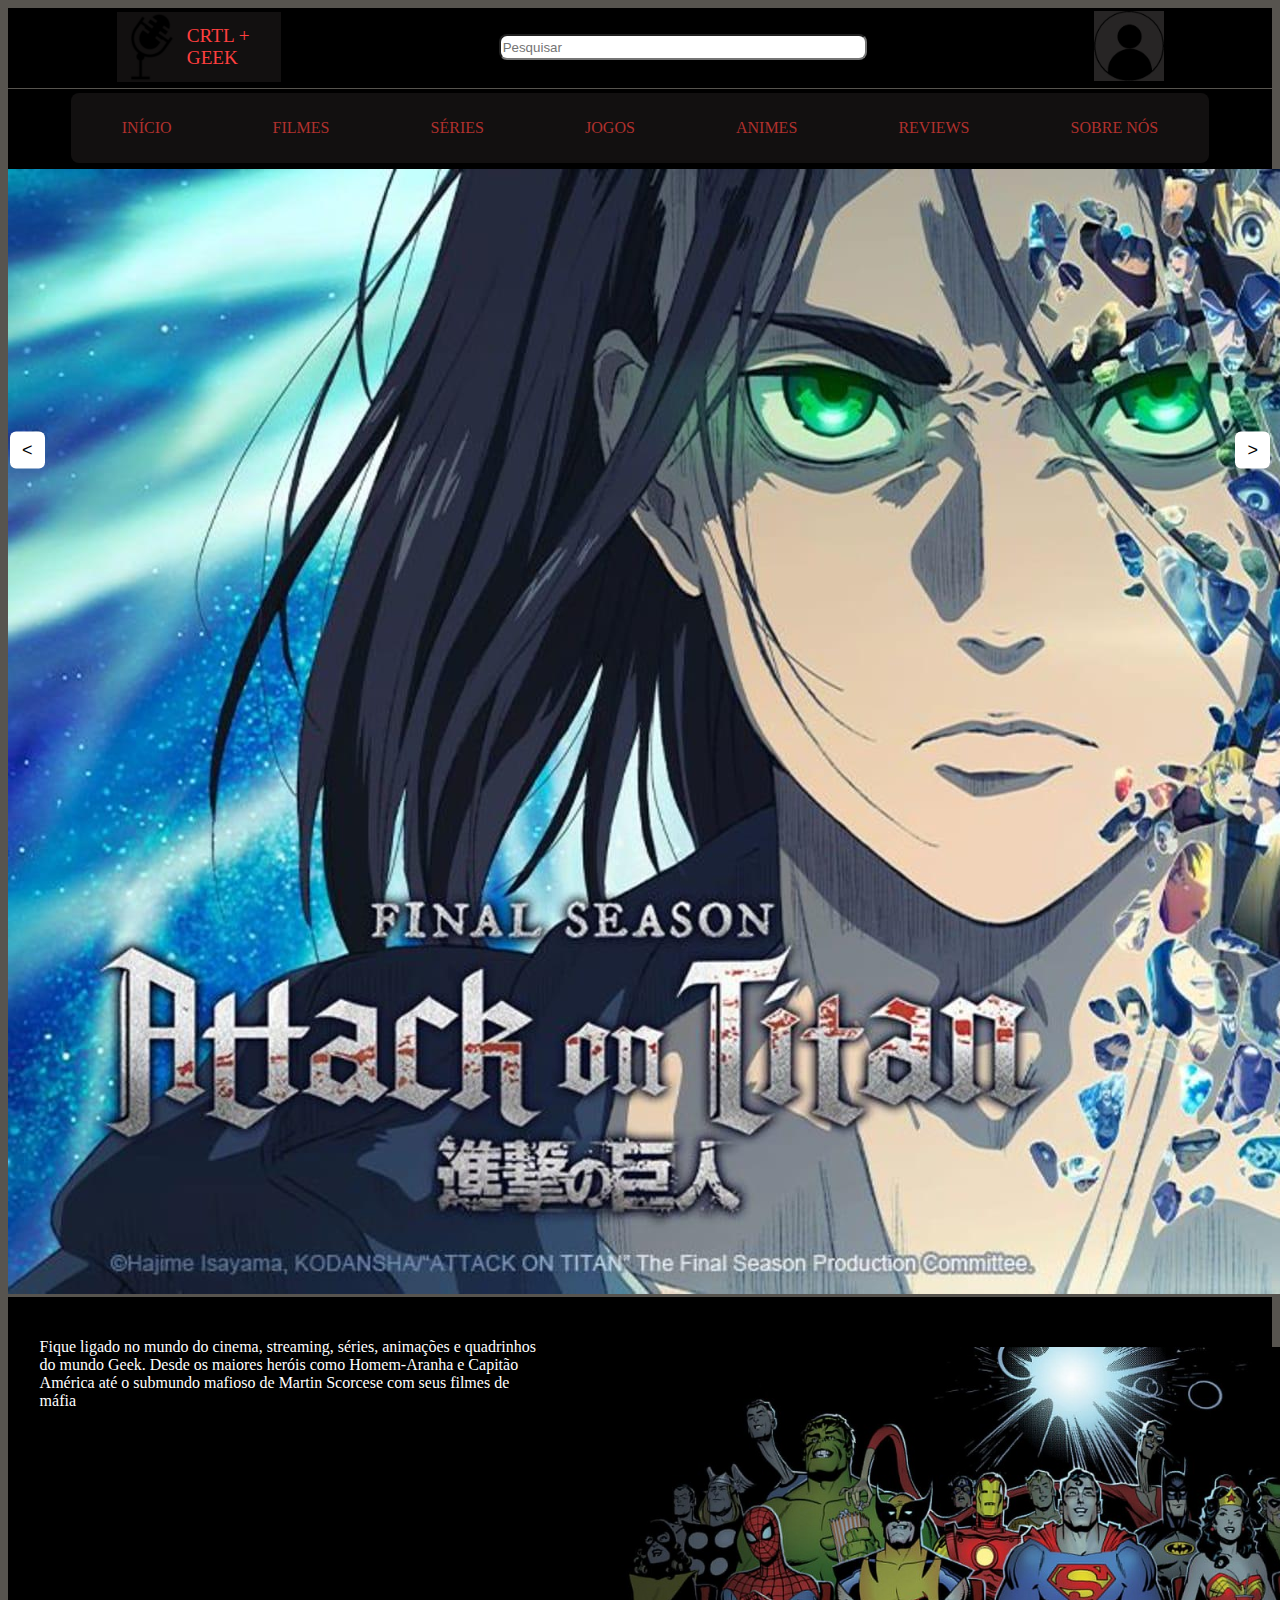
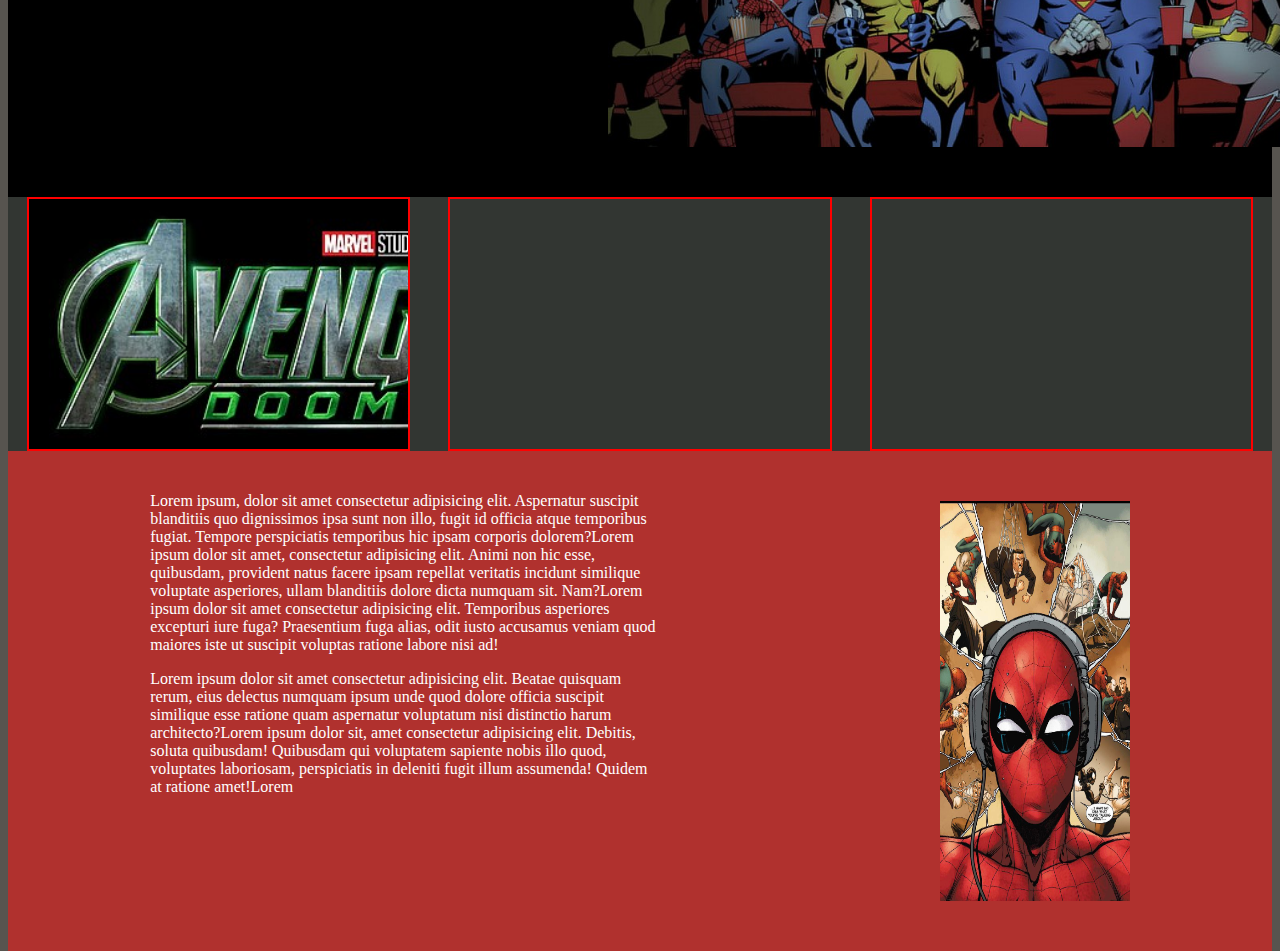
<file: index.html>
<!DOCTYPE html>
<html lang="pt-br">
<head>
    <meta charset="UTF-8">
    <meta name="viewport" content="width=device-width, initial-scale=1.0">
    <title>CRTL + GEEK</title>
    <link rel="stylesheet" href="style.css">
    <link rel="stylesheet" href="carrossel.css">
</head>
<body>
    
    <header>

        <div class="logo">
            <img src="imagens/microfone.png" alt="">
            <div class="nome">CRTL + GEEK</div>
        </div>
        
        <div class="pesquisa">

            <input type="text" class="barra" placeholder="Pesquisar">

        </div>

        <div class="login">

            <img src="imagens/login.png" alt="">

        </div>

    </header>

    <main>

        <nav>
        
            <div class="pagina">

                <ul>
                    <li><a href="index.html">INÍCIO</a></li>
                    <li><a href="filmes.html">FILMES</a></li>
                    <li><a href="series.html">SÉRIES</a></li>
                    <li><a href="jogos.html">JOGOS</a></li>
                    <li><a href="animes.html">ANIMES</a></li>
                    <li><a href="reviews.html">REVIEWS</a></li>
                    <li><a href="sobrenos.html">SOBRE NÓS</a></li>
                </ul>

            </div>

        </nav>

        <div class="carrossel">
            <div class="slides">
                <div class="slide"><img src="imagens/banneratot.jpg" alt="Slide 1"></div>
                <div class="slide"><img src="imagens/bannerdemolidor.jpg" alt="Slide 2"></div>
                <div class="slide"><img src="imagens/bannergot.jpeg" alt="Slide 3"></div>
            </div>

            <button id="prev" class="ctrl">  < </button>
            <button id="next" class="ctrl">  > </button>

            <div class="dots"></div>
        </div>

        <section class="sec1">

            <div class="texto1"><p>Fique ligado no mundo do cinema, streaming, séries, animações e quadrinhos do mundo Geek. Desde os maiores heróis como Homem-Aranha e Capitão América até o submundo mafioso de Martin Scorcese com seus filmes de máfia</p></div>

            <div class="imagem1"><img src="imagens/herocine.jpg" alt=""></div>
        </section>



        <section class="sec2">

            <!-- <div class="noticia1"><a href="avengers.html"> <img src="imagens/adlogo.jpeg" alt=""></a></div> -->
            <a href="avengers.html" class="noticia1">
                <div class="imgNoticia1"></div>
            </a>

            <a href="flash.html" class="noticia2">
                <div class="imgNoticia2"></div>
            </a>

            <a href="onepiece.html" class="noticia3">
                <div class="imgNoticia3"></div>
            </a>

        </section>

        <section class="sec3">

            <div class="texto2"><p>Lorem ipsum, dolor sit amet consectetur adipisicing elit. Aspernatur suscipit blanditiis quo dignissimos ipsa sunt non illo, fugit id officia atque temporibus fugiat. Tempore perspiciatis temporibus hic ipsam corporis dolorem?Lorem ipsum dolor sit amet, consectetur adipisicing elit. Animi non hic esse, quibusdam, provident natus facere ipsam repellat veritatis incidunt similique voluptate asperiores, ullam blanditiis dolore dicta numquam sit. Nam?Lorem ipsum dolor sit amet consectetur adipisicing elit. Temporibus asperiores excepturi iure fuga? Praesentium fuga alias, odit iusto accusamus veniam quod maiores iste ut suscipit voluptas ratione labore nisi ad!</p>
            
            <p>Lorem ipsum dolor sit amet consectetur adipisicing elit. Beatae quisquam rerum, eius delectus numquam ipsum unde quod dolore officia suscipit similique esse ratione quam aspernatur voluptatum nisi distinctio harum architecto?Lorem ipsum dolor sit, amet consectetur adipisicing elit. Debitis, soluta quibusdam! Quibusdam qui voluptatem sapiente nobis illo quod, voluptates laboriosam, perspiciatis in deleniti fugit illum assumenda! Quidem at ratione amet!Lorem</p></div>
            <div class="imagem2"><img src="imagens/aranhafone.jpg" alt=""></div>

        </section>

    </main>

    <footer>

        <!-- <div class="nota">Site desenvolvido para atividade da turma TI3M</div>
        <div class="nomeautor">Lucas da Silva Ferreira</div> -->

        <div class="div-rod">

            <div class="titulo-rod"> 
                Categoria
            </div>

            <div class="list-rod">
                
                <ul>

                    <li><a href="index.html" class="categoria">Início</a></li>
                    <li><a href="filmes.html" class="categoria">Filmes</a></li>
                    <li><a href="series.html" class="categoria">Séries</a></li>
                    <li><a href="jogos.html" class="categoria">Jogos</a></li>
                    <li><a href="animes.html" class="categoria">Animes</a></li>
                    <li><a href="reviews.html" class="categoria">Reviews</a></li>
                    <li><a href="sobrenos.html" class="categoria">Sobre nós</a></li>

                </ul>
                    
            </div>

        </div>


        <div class="div-rod">

            <div class="titulo-rod"> 
                Podcast
            </div>

            <div class="list-rod">
                
                <ul>

                    <li><a href="" class="categoria">Marvel VS DC</a></li>
                    <li><a href="" class="categoria">Qual o melhor Superman ?</a></li>
                    <li><a href="" class="categoria">O futuro do DCU</a></li>
                    <li><a href="" class="categoria"></a></li>
                    <li><a href="" class="categoria">Comédia</a></li>
                    <li><a href="" class="categoria">Crime</a></li>
                    <li><a href="" class="categoria">Documentário</a></li>

                </ul>
                    
            </div>

        </div>

        <div class="div-rod">

            <div class="titulo-rod"> 
                Coleção
            </div>

            <div class="list-rod">
                
                <ul>

                    <li><a href="" class="categoria">Marvel</a></li>
                    <li><a href="" class="categoria">DC</a></li>
                    <li><a href="" class="categoria">Star Wars</a></li>
                    <li><a href="" class="categoria">Harry Potter</a></li>
                    <li><a href="" class="categoria">Senhor dos Anéis</a></li>
                    <li><a href="" class="categoria">Hobbit</a></li>
                    <li><a href="" class="categoria">Game of Thrones</a></li>
                    <li><a href="" class="categoria">Séries da CW</a></li>
                    <li><a href="" class="categoria"></a></li>

                </ul>
                    
            </div>

        </div>

    </footer>

</body>
</html>
</file>
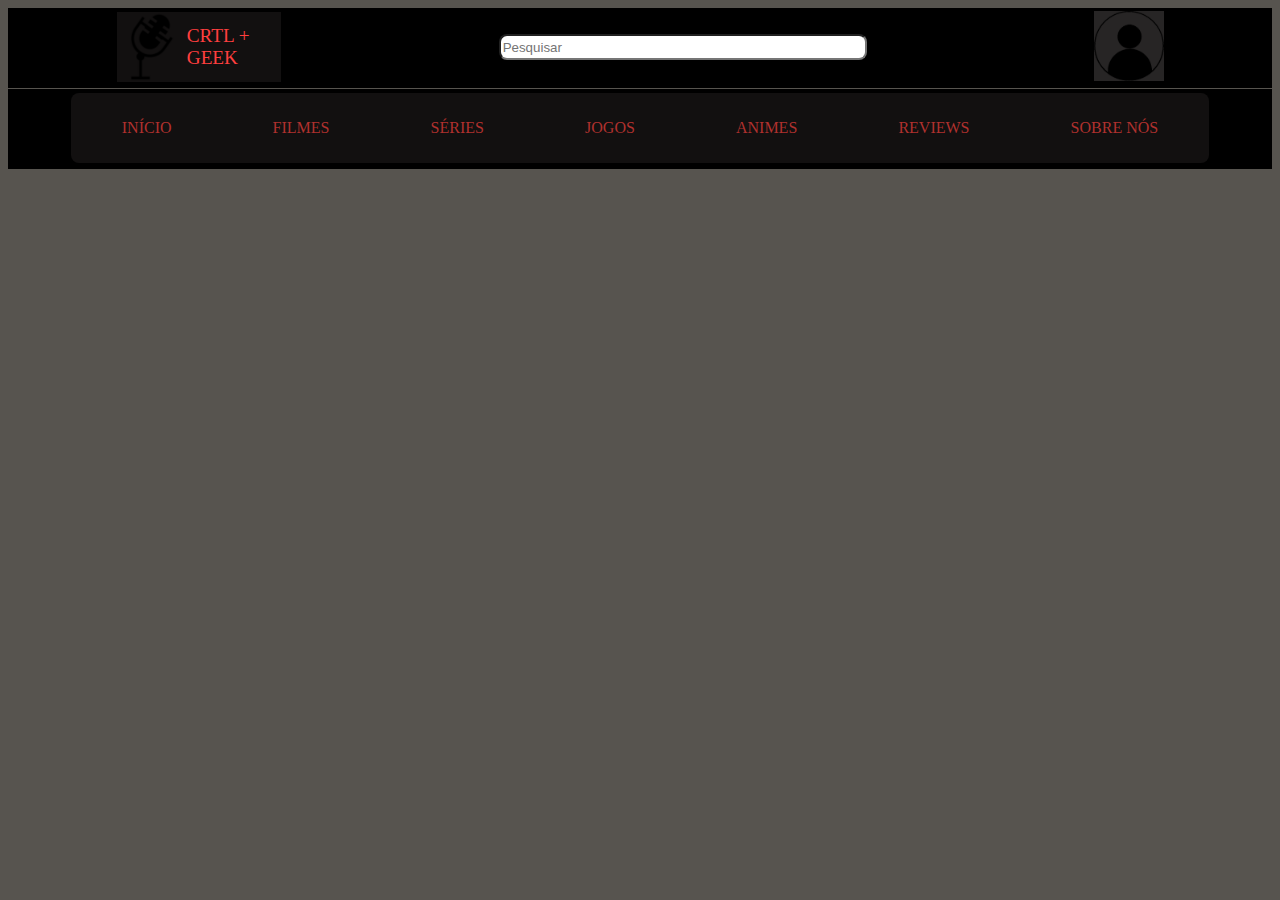
<file: animes.html>
<!DOCTYPE html>
<html lang="pt-br">
<head>
    <meta charset="UTF-8">
    <meta name="viewport" content="width=device-width, initial-scale=1.0">
    <title>CRTL + GEEK</title>
    <link rel="stylesheet" href="style.css">
</head>
<body>
    
    <header>

        <div class="logo">
            <img src="imagens/microfone.png" alt="">
            <div class="nome">CRTL + GEEK</div>
        </div>
        
        <div class="pesquisa">

            <input type="text" class="barra" placeholder="Pesquisar">

        </div>

        <div class="login">

            <img src="imagens/login.png" alt="">

        </div>

    </header>

    <main>

        <nav>
        
            <div class="pagina">

                <ul>
                    <li><a href="index.html">INÍCIO</a></li>
                    <li><a href="filmes.html">FILMES</a></li>
                    <li><a href="series.html">SÉRIES</a></li>
                    <li><a href="jogos.html">JOGOS</a></li>
                    <li><a href="animes.html">ANIMES</a></li>
                    <li><a href="reviews.html">REVIEWS</a></li>
                    <li><a href="sobrenos.html">SOBRE NÓS</a></li>
                </ul>

            </div>

        </nav>
    
    </main>
</file>
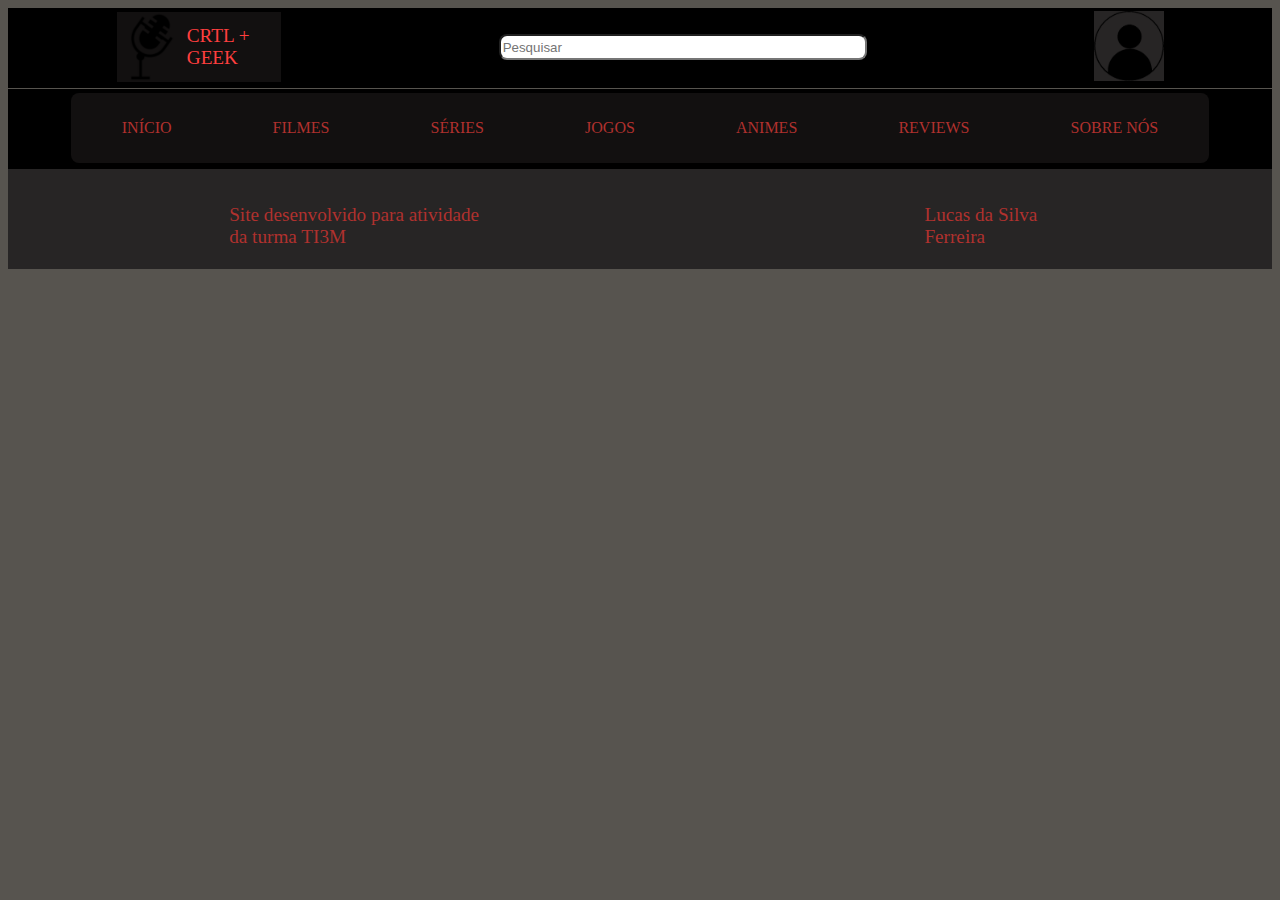
<file: avengers.html>
<!DOCTYPE html>
<html lang="pt-br">
<head>
    <meta charset="UTF-8">
    <meta name="viewport" content="width=device-width, initial-scale=1.0">
    <title>CRTL + GEEK</title>
    <link rel="stylesheet" href="style.css">
</head>
<body>
    
    <header>

        <div class="logo">
            <img src="imagens/microfone.png" alt="">
            <div class="nome">CRTL + GEEK</div>
        </div>
        
        <div class="pesquisa">

            <input type="text" class="barra" placeholder="Pesquisar">

        </div>

        <div class="login">

            <img src="imagens/login.png" alt="">

        </div>

    </header>

    <main>

        <nav>
        
            <div class="pagina">

                <ul>
                    <li><a href="index.html">INÍCIO</a></li>
                    <li><a href="filmes.html">FILMES</a></li>
                    <li><a href="series.html">SÉRIES</a></li>
                    <li><a href="jogos.html">JOGOS</a></li>
                    <li><a href="animes.html">ANIMES</a></li>
                    <li><a href="reviews.html">REVIEWS</a></li>
                    <li><a href="sobrenos.html">SOBRE NÓS</a></li>
                </ul>

            </div>

        </nav>

        <footer>

            <div class="nota">Site desenvolvido para atividade da turma TI3M</div>
            <div class="nomeautor">Lucas da Silva Ferreira</div>

        </footer>
    
    </main>
</file>
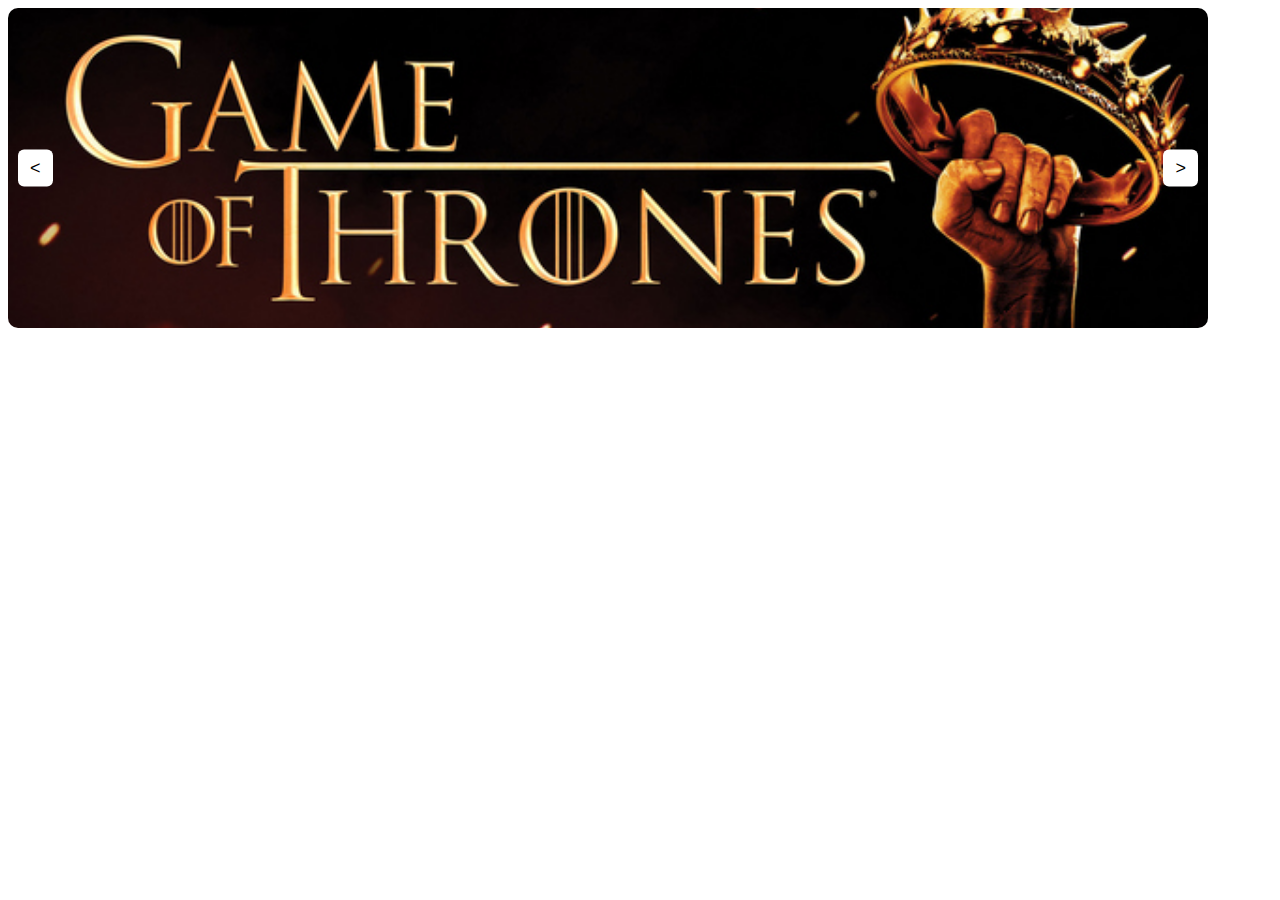
<file: carrossel.html>
<!DOCTYPE html>
<html lang="pt-br">
<head>
    <meta charset="UTF-8">
    <meta name="viewport" content="width=device-width, initial-scale=1.0">
    <title>Carrossel</title>
    <link rel="stylesheet" href="carrossel.css">
</head>
<body>

    <div class="pai-container">
        <div class="carousel">
            <div class="slides">
                <div class="slide"><img src="imagens/bannergot.jpeg" alt="Slide 1"></div>
                <div class="slide"><img src="imagens/bannerdemolidor.jpg" alt="Slide 2"></div>
                <div class="slide"><img src="imagens/banneratot.jpg" alt="Slide 3"></div>
            </div>

            <button id="prev" class="ctrl">  < </button>
            <button id="next" class="ctrl">  > </button>

            <div class="dots"></div>
        </div>
    </div>
    
    <script src="carrossel.js"></script>
</body>
</html>
</file>
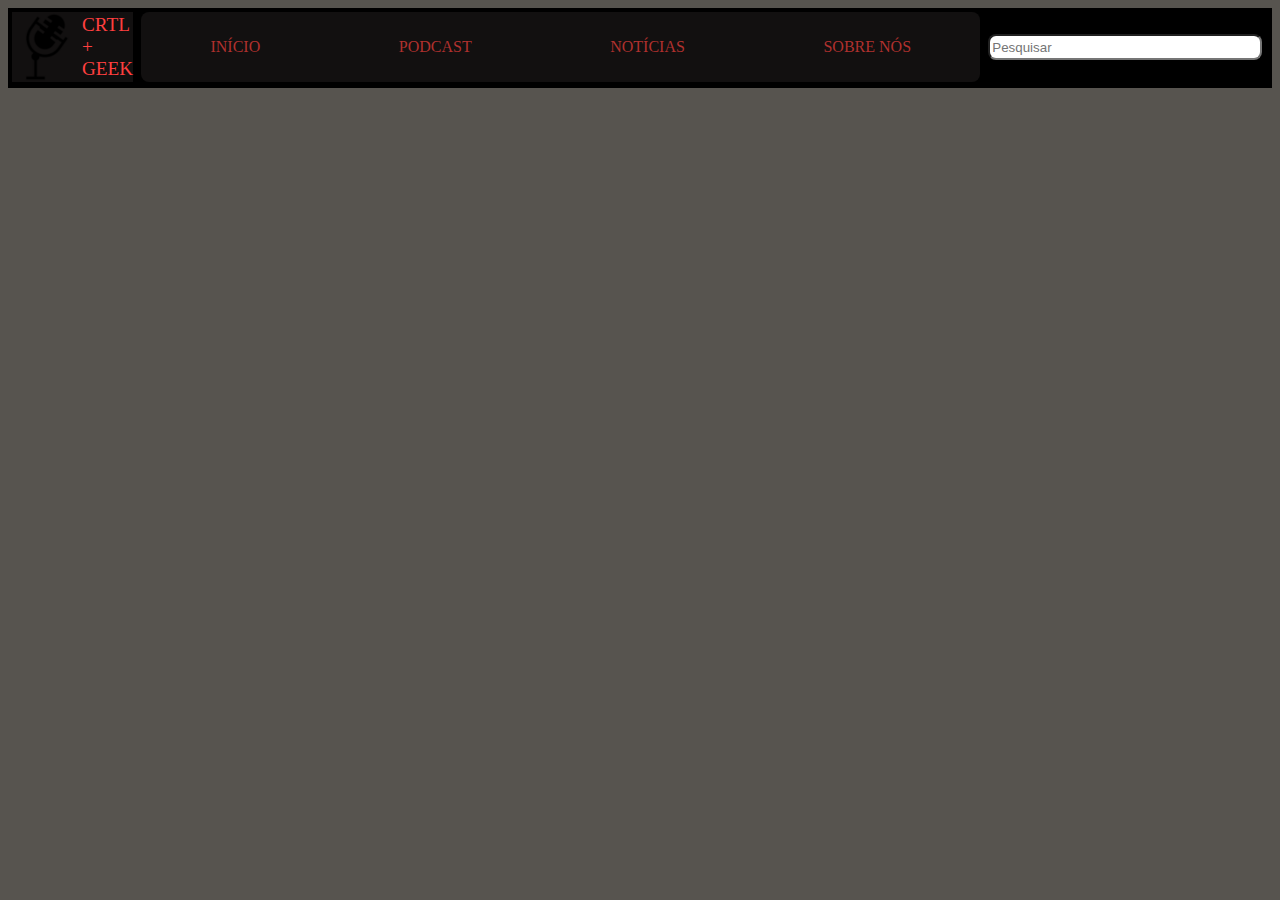
<file: noticias.html>
<!DOCTYPE html>
<html lang="en">
<head>
    <meta charset="UTF-8">
    <meta name="viewport" content="width=device-width, initial-scale=1.0">
    <title>CRTL + GEEK</title>
    <link rel="stylesheet" href="style.css">
</head>
<body>
    
    <header>

        <div class="logo">
            <img src="imagens/microfone.png" alt="">
            <div class="nome">CRTL + GEEK</div>
        </div>

        <div class="pagina">

            <ul>
                <li><a href="index.html">INÍCIO</a></li>
                <li><a href="podcast.html">PODCAST</a></li>
                <li><a href="noticias.html">NOTÍCIAS</a></li>
                <li><a href="sobrenos.html">SOBRE NÓS</a></li>
            </ul>

        </div>
        
        <div class="pesquisa">

            <input type="text" class="barra" placeholder="Pesquisar">

        </div>

    </header>

</body>
</html>
</file>
<file: style.css>
body{
    background-color: #57544f;
}

header{
    background-color: black;
    height: 80px;
    display: flex;
    justify-content: space-around;
    margin-bottom: 1px;
}

.logo{
    margin: 4px;
    height: 70px;
    width: 13%;
    display: flex;
    align-items: center;
    background-color: #121010;
}

.nome{
    font-size: larger;
    color: #ff3f3f;
}

.pesquisa{
    margin: 4px;
    height: 70px;
    width: 30%;
    display: flex;
    align-items: center;
}

.barra{
    height: 20px;
    width: 95%;
    border-radius: 8px;
}

.login{
    background-color: #272525;
    height: 70px;
    margin: 3px;
}

.login img{
    height: 70px;
}

main{
    width: 100%;
    height: 500px;
}

nav{
    background-color: black;
    height: 80px;
    display: flex;
    justify-content: space-around;
}

.pagina{
    background-color: #121010;
    margin: 4px;
    height: 70px;
    width: 90%;
    display: flex;
    align-items: center;
    border-radius: 8px;
}

.pagina ul{
    display: flex;
    justify-content: space-around;
    text-decoration: none;
    list-style-type: none;
    padding: 0;
    width: 100%;
}

ul a{
    color: #b0312e;
    text-decoration: none;
}

.paisec2{
    width: 100%;
    display: flex;
    justify-content: space-around;
    align-items: center;
}

.sec1{
    background-color: black;
    margin-top: 3px;
    height: 500px;
    display: flex;
    justify-content: space-around;
    align-items: center;
}

.texto1{
    color: white;
    height: 450px;
    width: 40%;
}

.imagem1{
    height: 400px;
    width: 50%;
    display: flex;
}

.paisec2{
    background-color: #323632;
    width: 100%;
    display: flex;
    justify-content: space-around;
    align-items: center;
}

.sec2{

    /* height: 350px;
    display: flex;
    justify-content: space-around;
    align-items: center; */

    background-color: #323632;
    width: 100%;
    display: flex;
    justify-content: space-around;
    align-items: center;
}

.noticia1{
    border: solid 2px red;
    height: 250px;
    width: 30%;
    display: flex;
    
}

.imgNoticia1{
    background-image: url("/imagens/adlogo.jpeg");
    width: 100%;
    background-size: cover;
    background-repeat: no-repeat;
}

.noticia2{
    border: solid 2px red;
    height: 250px;
    width: 30%;
    display: flex
}

.noticia3{
    border: solid 2px red;
    height: 250px;
    width: 30%;
    display: flex;
}

.sec3{
    background-color: #b0312e;
    height: 500px;
    display: flex;
    justify-content: space-around;
    align-items: center;
}

.texto2{
    color: white;
    height: 450px;
    width: 40%;
}

.imagem2{
    height: 400px;
    width: 15%;
    display: flex;
}

.imagem2 img{
    width: 100%;
}

footer{
    background-color: #272525;
    height: 100px;
    display: flex;
    justify-content: space-around;
    align-items: center;
}

.nota{
    font-size: larger;
    color: #b0312e;
    height: 30px;
    width: 20%;
}

.nomeautor{
    font-size: larger;
    color: #b0312e;
    height: 30px;
    width: 10%;
}
</file>
<file: carrossel.css>
.carousel{
    max-width: 1200px;
    width: 100%;
    height: 25vw;
    position: relative;
    overflow: hidden;
    border-radius: 10px;
}

.slides{
    display: flex;
    height: 100%;
    transition: transform 0.6s ease;
    will-change: transform;
}

.slide{
    min-width: 100%;
    height: 100%;
    flex-shrink: 0;
}

.slide img{
    width: 100%;
    height: 100%;
    object-fit: cover;
    display: block;
}

button.ctrl{
    position: absolute;
    top: 50%;
    transform: translateY(-50%);
    background-color: white;
    border: none;
    padding: 8px 12px;
    cursor: pointer;
    font-size: 18px;
    border-radius: 6px;
    box-shadow: 0 2px 6px rgb((0,0,0,0.15));
    user-select: none;
}

#prev { left: 10px; }
#next { right: 10px; }

.dots {
    position: absolute;
    left: 50%;
    transform: translateX(-50%);
    bottom: 12px;
    display: flex;
    gap: 8px;
}

.dot{
    width: 10px;
    height: 10px;
    background-color: white;
    border-radius: 50%;
    cursor: pointer;
    opacity: 0.6;
}

.dot.active{
    opacity: 1;
    transform: scale(1.15);
}
</file>
